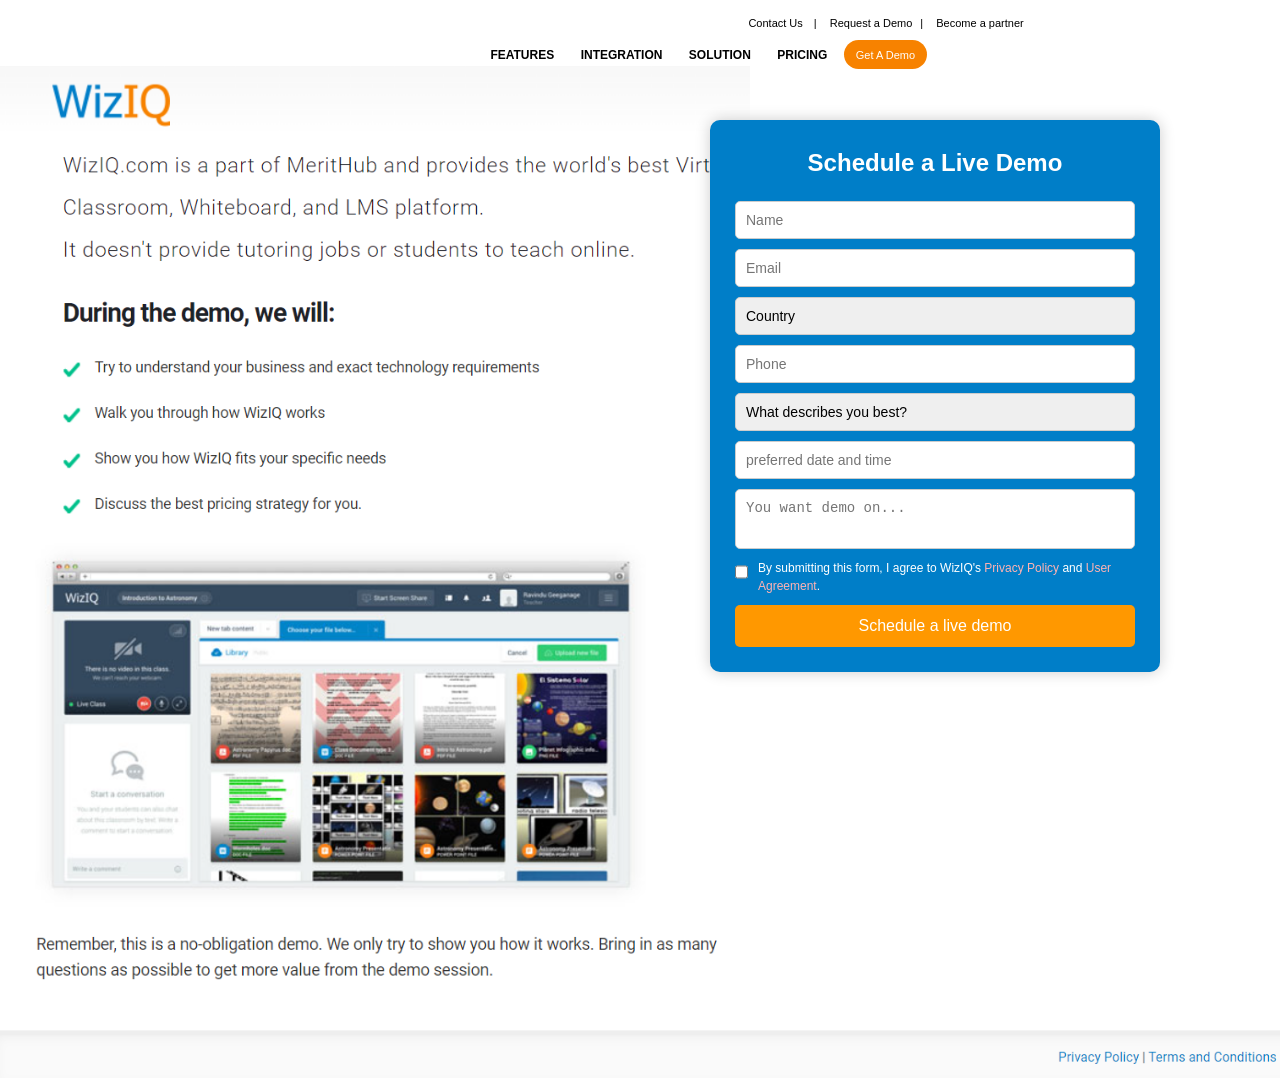
<file: DEMO.html>
<!DOCTYPE html>
<html lang="en">
<head>
    <meta charset="UTF-8">
    <meta name="viewport" content="width=device-width, initial-scale=1.0">
    <title>Schedule a Live Demo</title>
    <link rel="stylesheet" href="DEMO.css">
</head>
<body>
    <div class="container">
        <div class="navbar-details">
            <div class="navbar">
            <nav class="top-right">
                <a href="Contact.html">Contact Us <span class="sign">|</span></a>
                <a href="Demo.html">Request a Demo<span class="sign">|</span></a>
                <a href="Partner.html">Become a partner</a>
            </nav>  
            </div>

            <div class="nav">
            <nav class="top-right-links">
                <a href="Contact.html" class="active">Features</a>
                <a href="Demo.html" class="active">Integration</a>
                <a href="Partner.html" class="active">Solution</a>
                <a href="Partner.html" class="active">Pricing</a>
                <a href="request.html" class="a-button">Get a Demo</a>
            </nav>
        </div>
      </div>
    </div>
    <div><img src="100.png" alt="" width="750cm"></div>
    <div><img src="200.png" alt="" width="750cm"></div>
    <div class="form-container">
        <h2>Schedule a Live Demo</h2>
        <form action="#" method="post" class="demo-form">
            <input type="text" name="name" placeholder="Name" required>
            <input type="email" name="email" placeholder="Email" required>
    
            <select name="country" id="country" required>
                <option value="">Country</option>
                <!-- JavaScript will populate countries here -->
            </select>
            <input type="tel" name="phone" placeholder="Phone" required>
            <select name="description" required>
                <option value="">What describes you best?</option>
                <option value="Independent Trainer">Independent Trainer</option>
                <option value="Teacher or professor in Academia">Teacher or professor in Academia</option>
                <option value="Administrator of an organization">Administrator of an organization</option>
                <option value="Learner">Learner</option>
                <option value="Others">Others</option>
             </select>
             <input type="text" name="preferred date and time" placeholder="preferred date and time" required>
            <textarea name="demo-on" placeholder="You want demo on..." required></textarea>
            <div class="checkbox-container">
                <input type="checkbox" name="agree" required>
                <label for="agree">By submitting this form, I agree to WizIQ's <a href="#">Privacy Policy</a> and <a href="#">User Agreement</a>.</label>
            </div>
            <button type="submit">Schedule a live demo</button>
        </form>
    </div>
    <div><img src="001.png" alt="" width="1525cm"></div>
    <script src="DEMO.js"></script>
</body>
</html>
</file>
<file: DEMO.css>
*body {
    font-family: Arial, sans-serif;
    background-color: #f4f4f4;
    display: flex;
    justify-content: center;
    align-items: center;
    height: 100vh;
    margin: 0;
}

.form-container {
    background-color: #007ec8;
    padding: 20px;
    border-radius: 10px;
    width: 450px;
    box-shadow: 0px 0px 15px rgba(0, 0, 0, 0.2);
    float:right;
    position: absolute;  
    top: 0;
    right: 0;
    margin: 120px;
    padding: 25px;
    
}

h2 {
    color: #fff;
    text-align: center;
    margin-bottom: 20px;
}

.demo-form {
    display: flex;
    flex-direction: column;
}

.demo-form input, .demo-form select, .demo-form textarea {
    padding: 10px;
    margin-bottom: 10px;
    border: 1px solid #ccc;
    border-radius: 5px;
    font-size: 14px;
}

.demo-form select {
    appearance: none;
}

.demo-form textarea {
    height: 60px;
    resize: none;
}

.checkbox-container {
    display: flex;
    align-items: right;
    margin-bottom: 10px;
}

.checkbox-container input {
    margin-right: 10px;
}

.checkbox-container label {
    font-size: 12px;
    color: #fff;
}

.checkbox-container a {
    color: #ffb3b3;
    text-decoration: none;
}

.demo-form button {
    background-color: #ff9800;
    color: white;
    padding: 12px;
    border: none;
    border-radius: 5px;
    font-size: 16px;
    cursor: pointer;
}

.demo-form button:hover {
    background-color: #ff751a;
}

.demo-form input:focus, .demo-form select:focus, .demo-form textarea:focus {
    outline: none;
    border-color: #007ec8;
}

.demo-form button:focus {
    outline: none;
}

* {
    box-sizing: border-box;
    margin: 0;
    padding: 0;
  }

  body {
    font-family: Arial, sans-serif;
    font-size: 16px;
    line-height: 1.5;
    color: #333;
    background-color: #fff;
    scroll-behavior: smooth;
    margin: 0;
   }

/* navbar */

.container {
    max-width: 1190px;
    margin:auto;
    margin-left: 3vw;
}
.navbar-details {
     margin-top: 5px;
}
.top-right{
    font-size: 11px;
    margin-top: 15px;
    margin-left: 700px;
}
.top-right a{
    text-decoration: none;
    color: black;
    padding-left: 10px;
    display:inline-block;
}
.sign {
    padding-left: 8px;
}

    .top-right-links{
        margin-top: 10px;
        margin-left: 440px;
        font-weight: 600;
      }
   .top-right-links a{
       text-decoration: none;
       text-transform: uppercase;
       color: black;
       padding: 10px;
       font-size: 12px;
       margin: -10px 0px 1px 2px;
   } 


   .a-button{
       font-size: 11px !important;
       margin-left: 5px;
       padding: 9px 12px 8px !important;
       font-weight: 200;
       border-radius: 50px;
       text-transform: capitalize !important;
       background-color: #f78200;
       color: white !important;
   } 
   .nav{
       display: flex;
   } 

   .img-fluid{
       width: 111px;
       height: 44px;
   }
</file>
